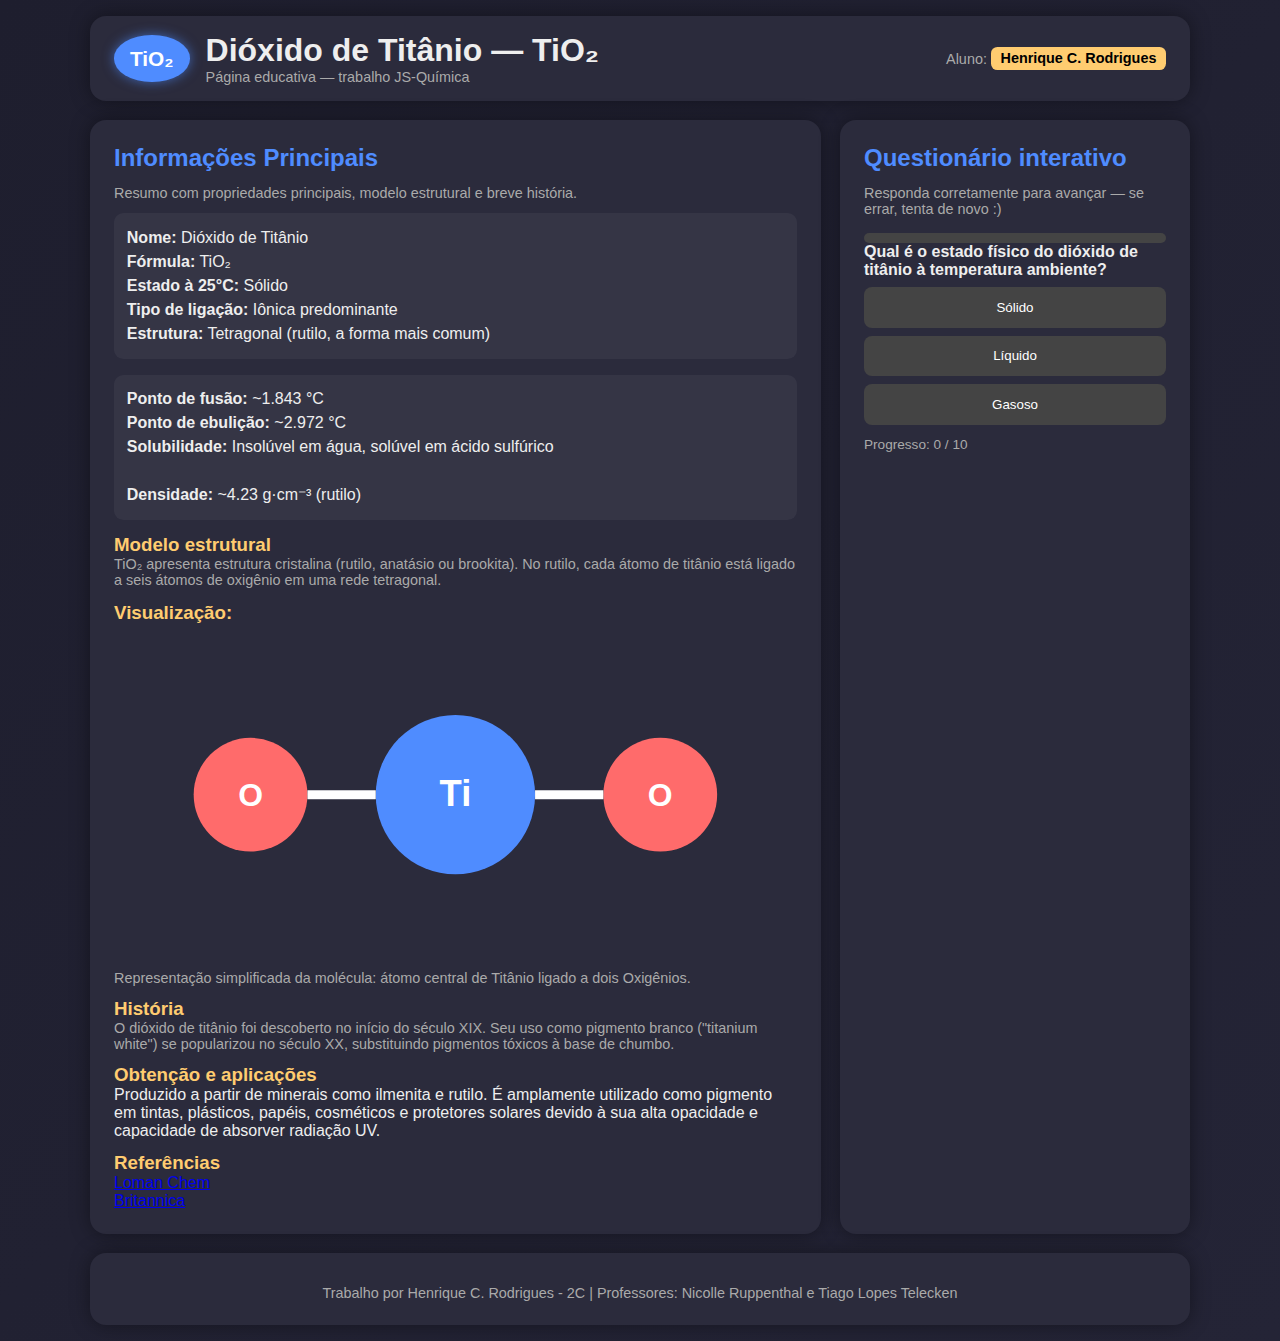
<file: dióxido_de_titânio/index.html>
<!DOCTYPE html>
<html lang="pt-BR">
<head>
  <meta charset="utf-8">
  <meta name="viewport" content="width=device-width, initial-scale=1">
  <title>Dióxido de Titânio (TiO₂)</title>
  <meta name="description" content="Trabalho JS-Química: página single sobre a substância dióxido de titânio. Contém informações fixas e questionário interativo.">
  <link rel="stylesheet" href="css/style.css">
  <link rel="icon" type="image/x-icon" href="img/favicon.ico">
</head>
<body>
  <div class="wrap">
    <header>
      <div class="brand">
        <div class="logo">TiO₂</div>                                                                                                    
        <div>
          <h1>Dióxido de Titânio — TiO₂</h1>
          <div class="subtitle">Página educativa — trabalho JS-Química</div>
        </div>
      </div>
      <div class="meta">Aluno: <span class="badge">Henrique C. Rodrigues</span></div>
    </header>

    <main>
      <section class="card info" aria-labelledby="info-title">
        <h2 id="info-title">Informações Principais</h2>
        <p class="meta">Resumo com propriedades principais, modelo estrutural e breve história.</p>

        <div style="margin-top:12px" class="gridinfo">
          <div class="prop">
            <strong>Nome:</strong> Dióxido de Titânio<br>
            <strong>Fórmula:</strong> TiO₂<br>
            <strong>Estado à 25°C:</strong> Sólido<br>
            <strong>Tipo de ligação:</strong> Iônica predominante<br>
            <strong>Estrutura:</strong> Tetragonal (rutilo, a forma mais comum)
          </div>

          <div class="prop">
            <strong>Ponto de fusão:</strong> ~1.843 °C<br>
            <strong>Ponto de ebulição:</strong> ~2.972 °C<br>
            <strong>Solubilidade:</strong> Insolúvel em água, solúvel em ácido sulfúrico<br>
            <br><strong>Densidade:</strong> ~4.23 g·cm⁻³ (rutilo)
          </div>
        </div>

        <h3 style="margin-top:14px">Modelo estrutural</h3>
        <p class="meta">TiO₂ apresenta estrutura cristalina (rutilo, anatásio ou brookita). No rutilo, cada átomo de titânio está ligado a seis átomos de oxigênio em uma rede tetragonal.</p>

        <h3 style="margin-top:14px">Visualização:</h3>
        <div class="molecule">
        <svg viewBox="0 0 300 150" xmlns="http://www.w3.org/2000/svg">
            <!-- Átomo central de Titânio -->
            <circle cx="150" cy="75" r="35" fill="#4f8cff" onclick="showInfo('Titânio\nNúmero atômico: 22\nMetal de transição leve')"/>
            <text x="150" y="80" text-anchor="middle" fill="#fff" font-size="16" font-weight="bold">Ti</text>

            <!-- Oxigênios -->
            <circle cx="60" cy="75" r="25" fill="#ff6b6b" onclick="showInfo('Oxigênio\nNúmero atômico: 8\nGás incolor, inodoro, insípido e altamente eletronegativo')"/>
            <text x="60" y="80" text-anchor="middle" fill="#fff" font-size="14" font-weight="bold">O</text>

            <circle cx="240" cy="75" r="25" fill="#ff6b6b" onclick="showInfo('Oxigênio\nNúmero atômico: 8\nGás incolor, inodoro, insípido e altamente eletronegativo')"/>
            <text x="240" y="80" text-anchor="middle" fill="#fff" font-size="14" font-weight="bold">O</text>

            <!-- Ligações -->
            <line x1="115" y1="75" x2="85" y2="75" stroke="#fff" stroke-width="4" />
            <line x1="185" y1="75" x2="215" y2="75" stroke="#fff" stroke-width="4" />
        </svg>
        <p class="meta">Representação simplificada da molécula: átomo central de Titânio ligado a dois Oxigênios.</p>
        </div>

        <h3 style="margin-top:12px">História</h3>
        <p class="meta">O dióxido de titânio foi descoberto no início do século XIX. Seu uso como pigmento branco ("titanium white") se popularizou no século XX, substituindo pigmentos tóxicos à base de chumbo.</p>

        <h3 style="margin-top:12px">Obtenção e aplicações</h3>
        <p>Produzido a partir de minerais como ilmenita e rutilo. É amplamente utilizado como pigmento em tintas, plásticos, papéis, cosméticos e protetores solares devido à sua alta opacidade e capacidade de absorver radiação UV.</p>

        <h3 style="margin-top:12px">Referências</h3>
        <a href="https://www.lomanchem.com/">Loman Chem</a><br>
        <a href="https://www.britannica.com/science/chemistry">Britannica</a>

      </section>

      <aside class="card quiz" aria-labelledby="quiz-title">
        <h2 id="quiz-title">Questionário interativo</h2>
        <p class="meta">Responda corretamente para avançar — se errar, tenta de novo :)</p>

        <div id="quiz-area"></div>
        <div style="margin-top:12px;color:var(--muted);font-size:0.85rem">Progresso: <span id="progress">0 / 3</span></div>
      </aside>

    </main>

    <footer class="card">
      <div style="margin-top:8px" class="meta">Trabalho por Henrique C. Rodrigues - 2C | Professores: Nicolle Ruppenthal e Tiago Lopes Telecken</div>
    </footer>
  </div>

  <script src="js/code.js"></script>
</body>
</html>
</file>
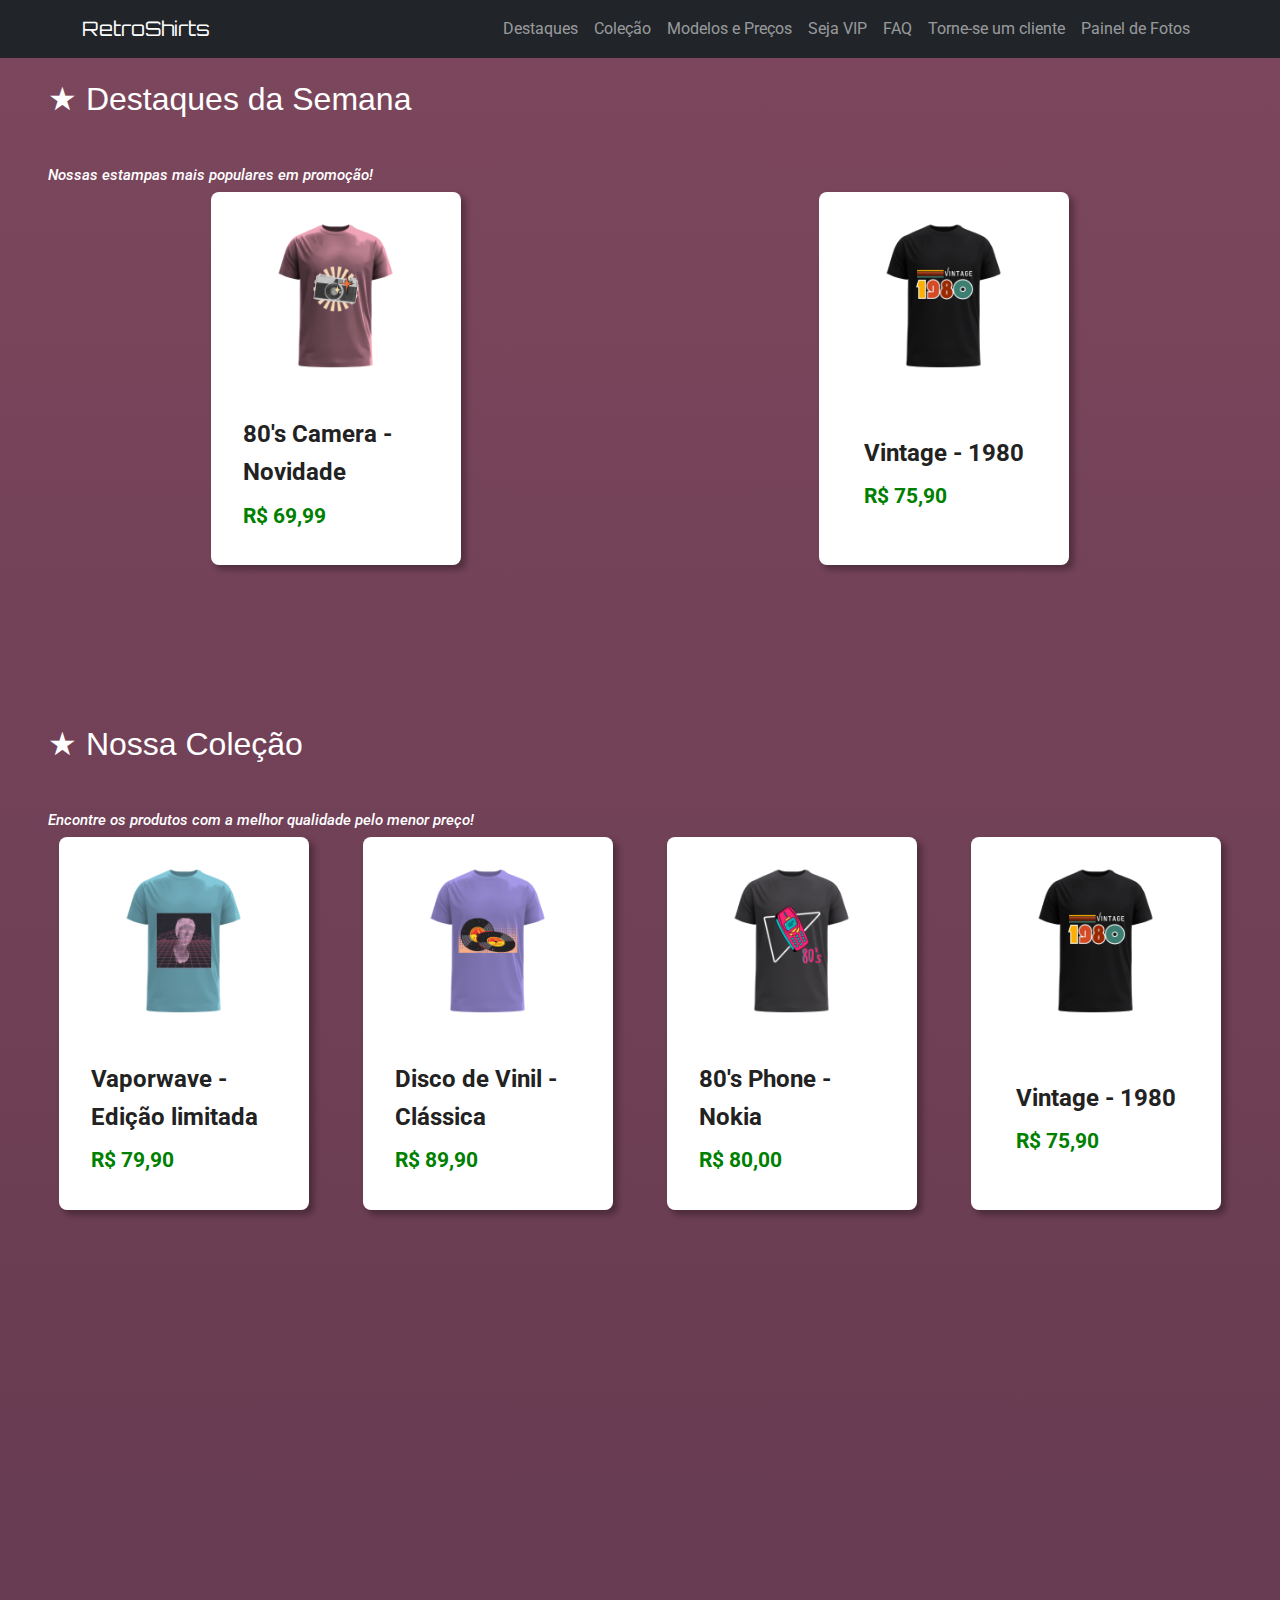
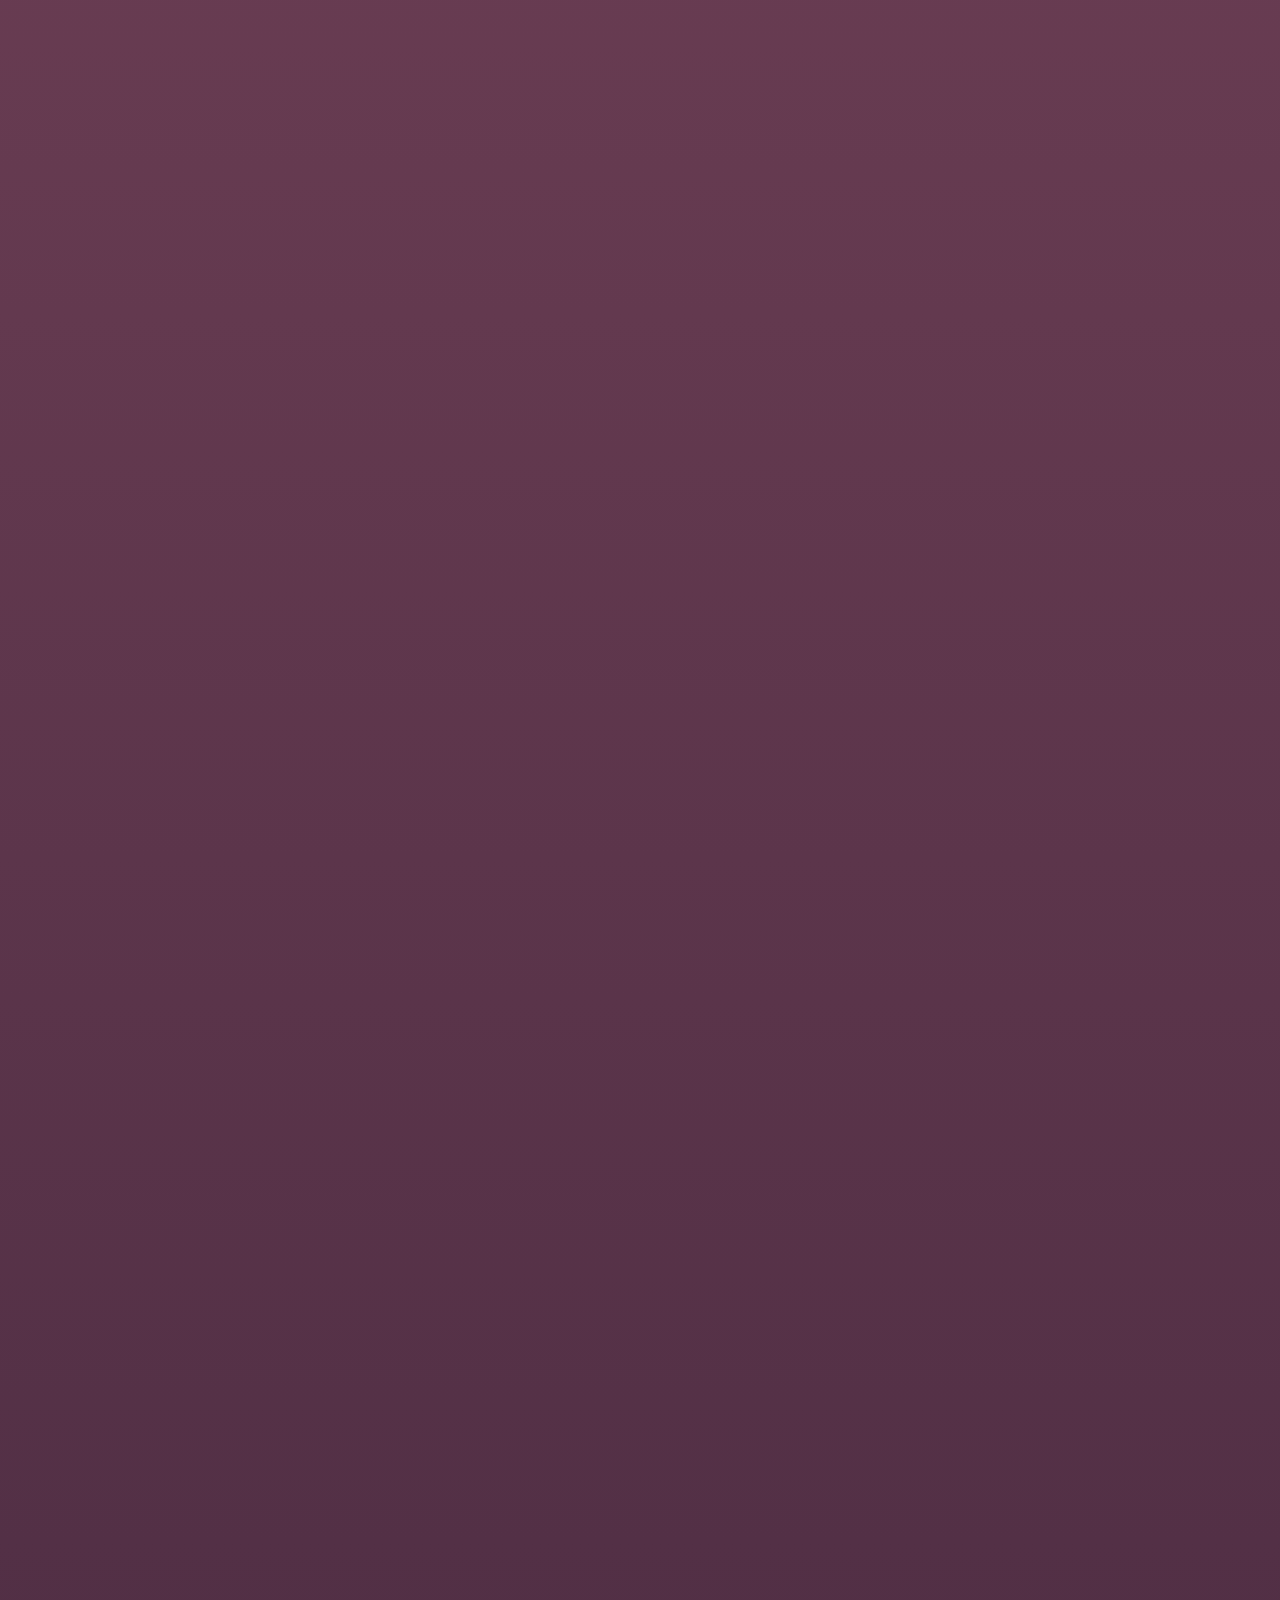
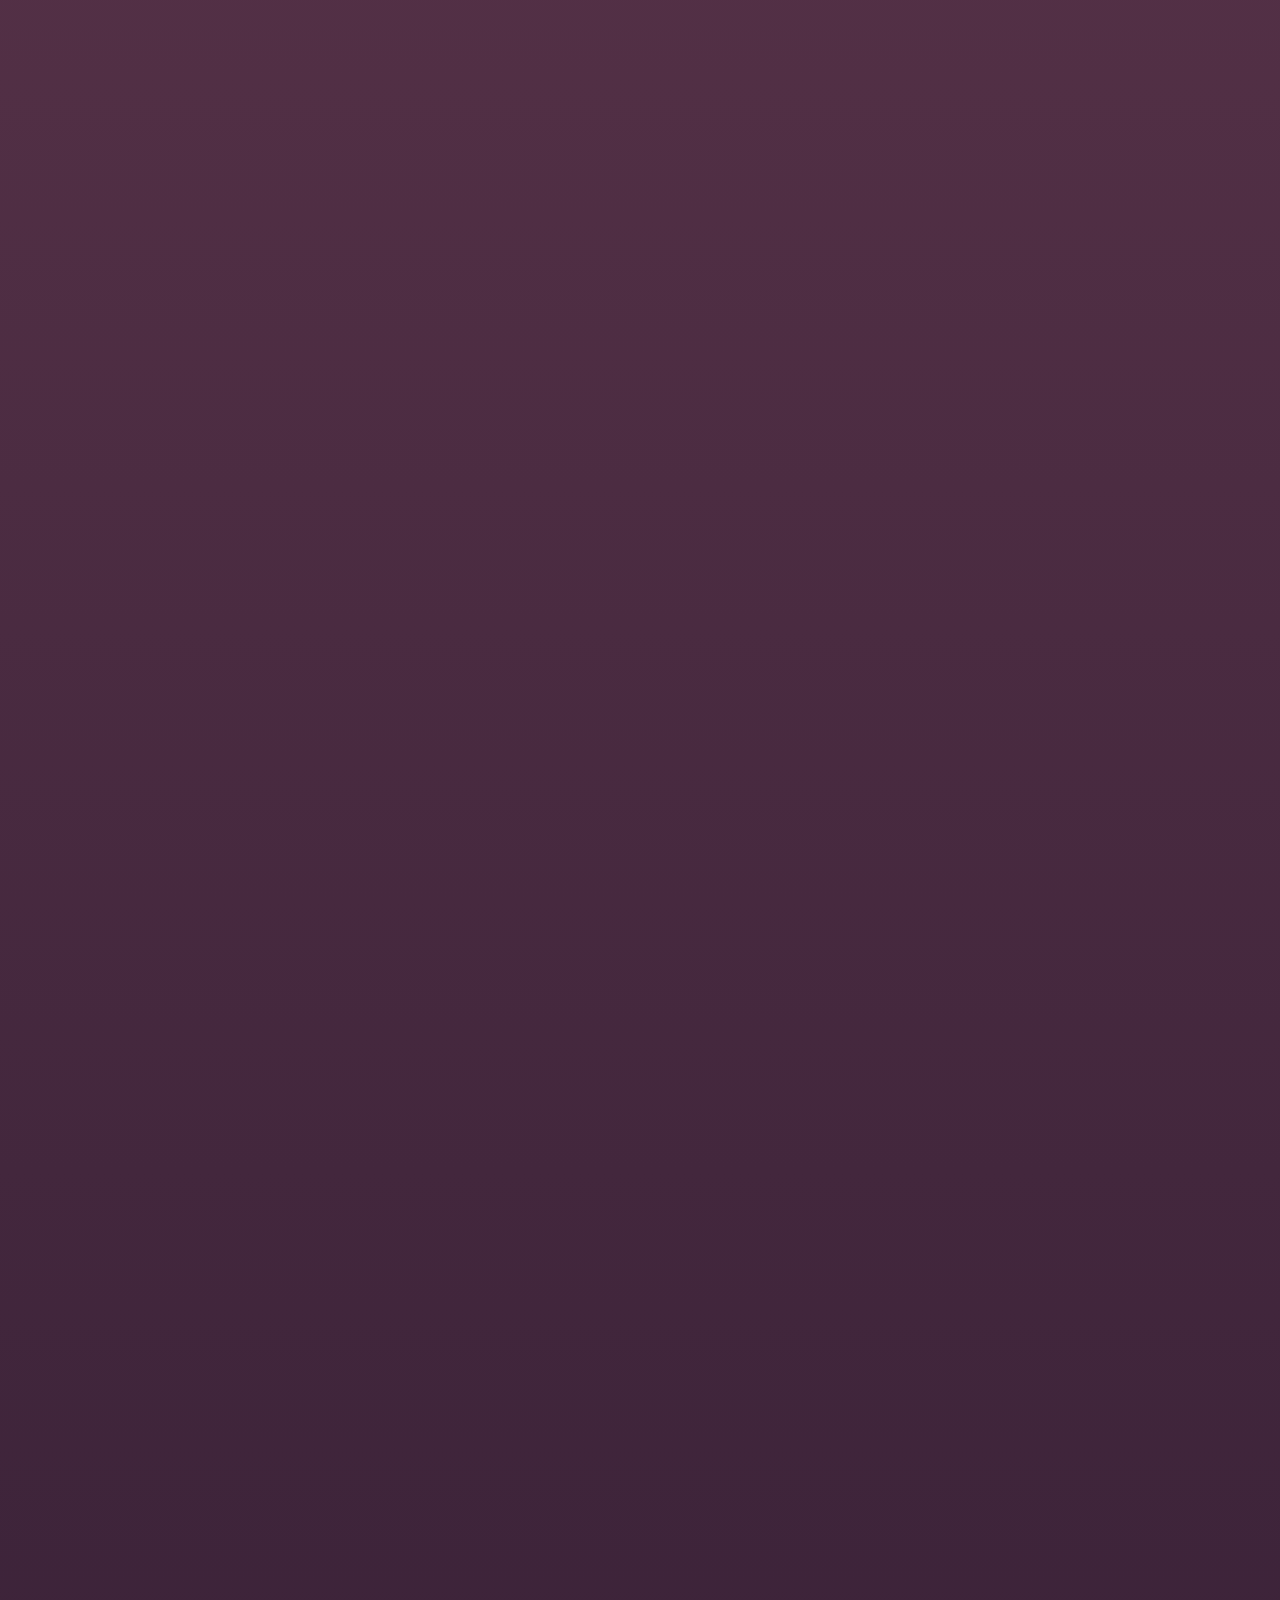
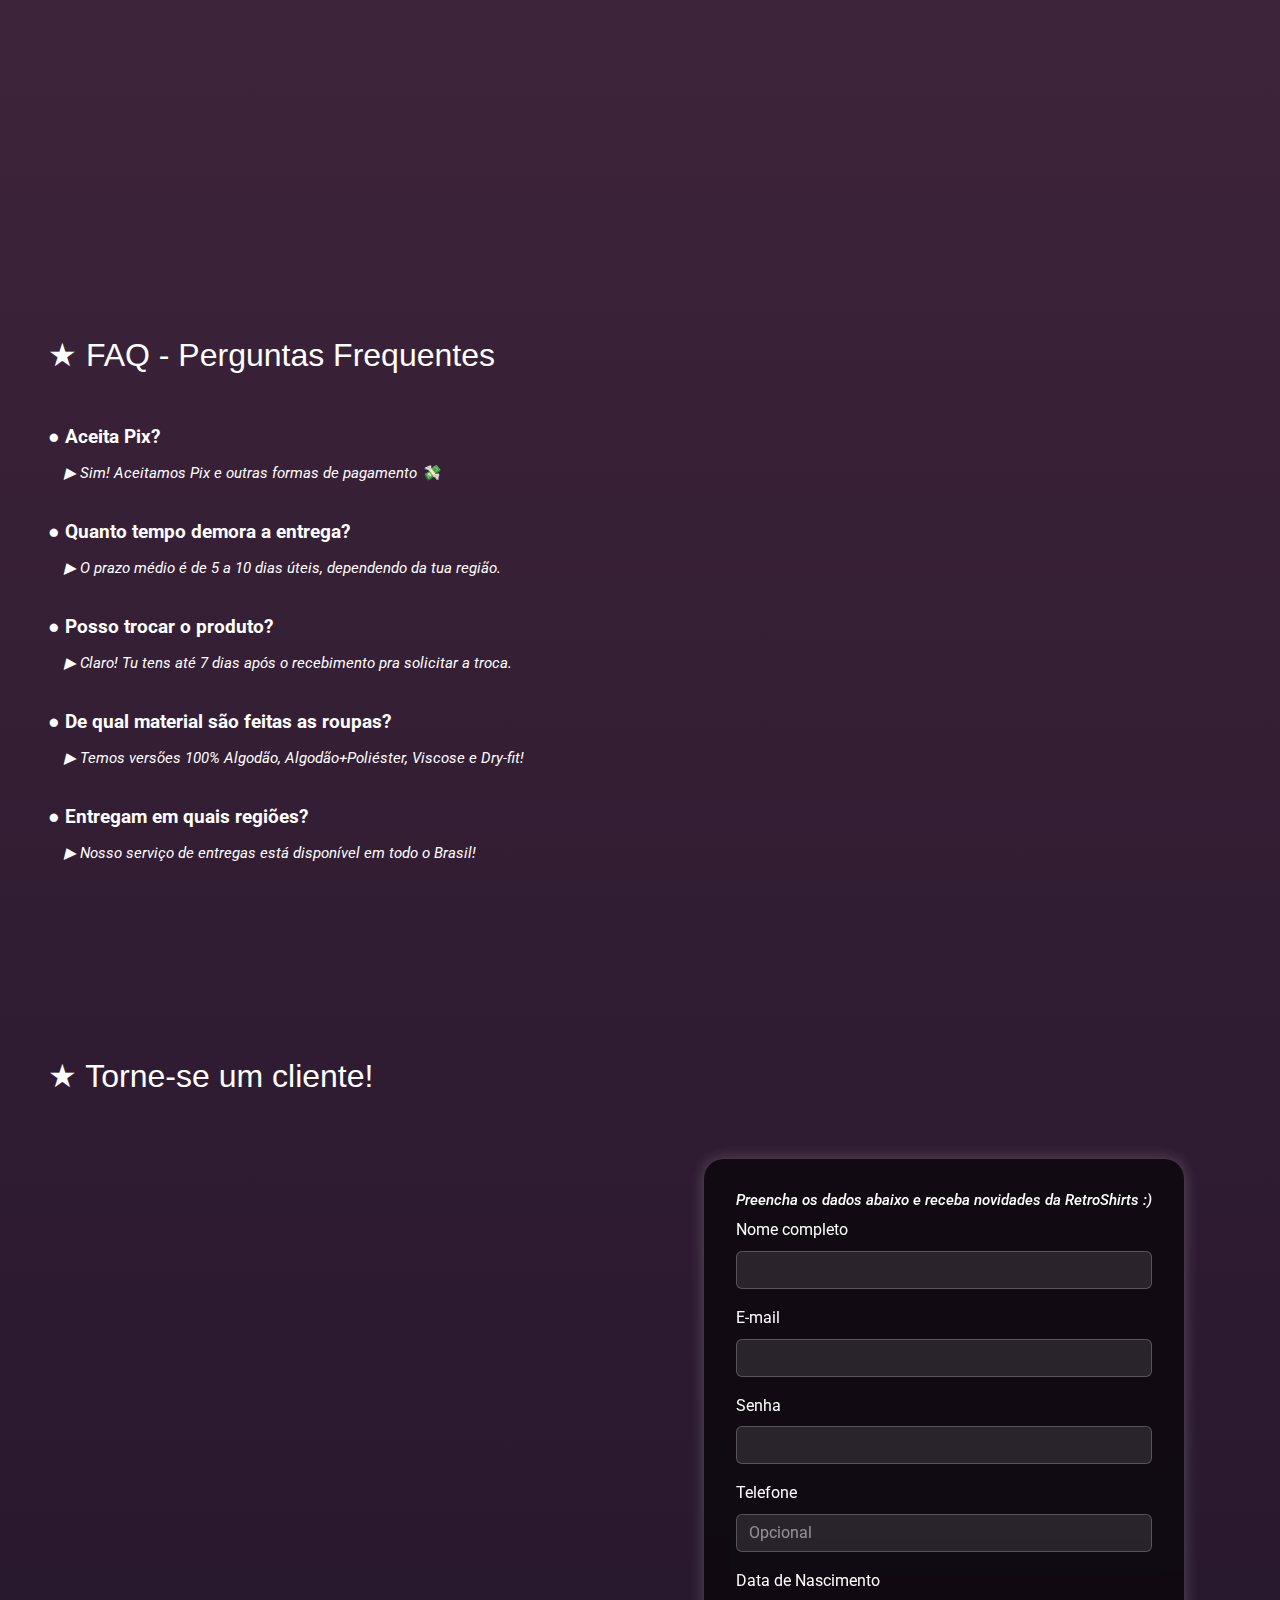
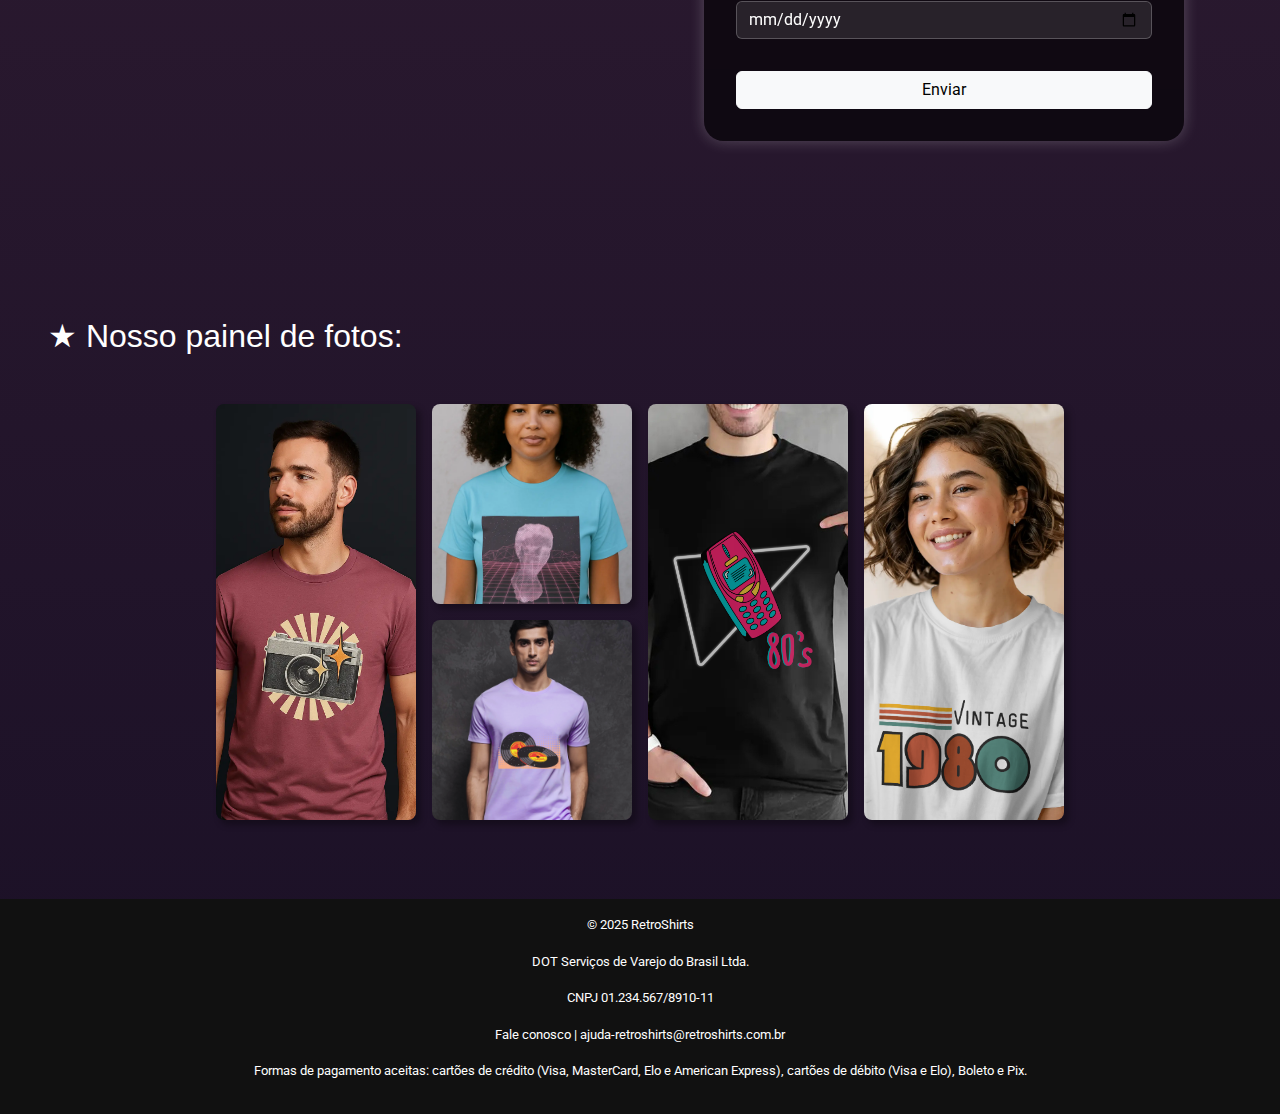
<file: RetroShirts/index.html>
<!DOCTYPE html>
<html lang="pt-br">
<head>
  <meta charset="UTF-8">
  <meta name="viewport" content="width=device-width, initial-scale=1.0">
  <link href="https://cdn.jsdelivr.net/npm/bootstrap@5.3.3/dist/css/bootstrap.min.css" rel="stylesheet">
  <link href="https://fonts.googleapis.com/css2?family=Orbitron:wght@500&family=Roboto&display=swap" rel="stylesheet">
  <link rel="stylesheet" href="css/estilo.css">
  <title>RetroShirts</title>

  <!-- metatags opengraph (fb, linkedin, etc) -->
  <meta property="og:title" content="RetroShirts - Camisetas Retrô com Estilo">
  <meta property="og:description" content="Camisetas nostálgicas, exclusivas e com envio pra todo o Brasil. Seja VIP!">
  <meta property="og:image" content="https://canoff-hub.github.io/front_end/RetroShirts/img/logoexp-small.webp">
  <meta property="og:url" content="https://canoff-hub.github.io/front_end/RetroShirts/">
  <meta property="og:type" content="website">
  <meta property="og:locale" content="pt_BR">

  <!-- metatags pra twitter -->
  <meta name="twitter:card" content="summary_large_image">
  <meta name="twitter:title" content="RetroShirts - Camisetas Retrô com Estilo">
  <meta name="twitter:description" content="Camisetas nostálgicas, exclusivas e com envio pra todo o Brasil. Seja VIP!">
  <meta name="twitter:image" content="https://canoff-hub.github.io/front_end/RetroShirts/img/logoexp-small.webp">
</head>
<body>

<nav class="navbar navbar-expand-lg navbar-dark bg-dark fixed-top">
  <div class="container">
    <a class="navbar-brand" href="#"> RetroShirts </a>
    <button class="navbar-toggler" type="button" data-bs-toggle="collapse" data-bs-target="#navbarNav"
      aria-controls="navbarNav" aria-expanded="false" aria-label="Alternar menu">
      <span class="navbar-toggler-icon"></span>
    </button>
    <div class="collapse navbar-collapse" id="navbarNav">
      <ul class="navbar-nav ms-auto">
        <li class="nav-item"><a class="nav-link" href="#sessao1">Destaques</a></li>
        <li class="nav-item"><a class="nav-link" href="#sessao2">Coleção</a></li>
        <li class="nav-item"><a class="nav-link" href="#sessao3">Modelos e Preços</a></li>
        <li class="nav-item"><a class="nav-link" href="#sessao5">Seja VIP</a></li>
        <li class="nav-item"><a class="nav-link" href="#faq">FAQ</a></li>
        <li class="nav-item"><a class="nav-link" href="#formulario">Torne-se um cliente</a></li>
        <li class="nav-item"><a class="nav-link" href="#painel-fotos">Painel de Fotos</a></li>
      </ul>
    </div>
  </div>
</nav>


  <main>
    <section id="sessao1">
      <h2>★ Destaques da Semana</h2>
      <h4>Nossas estampas mais populares em promoção!</h4>

      <div class="colecao">
        <div class="produto destaque-flex">
          <img src="img/camisa1.png" alt="Camisa Retrô 1">
          <div class="info-produto">
            <span class="nome">80's Camera - Novidade</span>
            <span class="preco">R$ 69,99</span>
          </div>
        </div>
        <div class="produto destaque-flex">
          <img src="img/camisa1.webp" alt="Camisa D">
          <div class="info-produto">
            <span class="nome">Vintage - 1980</span>
            <span class="preco">R$ 75,90</span>
          </div>
        </div>
      </div>
    </section>

    <section id="sessao2">
      <h2>★ Nossa Coleção</h2>
      <h4>Encontre os produtos com a melhor qualidade pelo menor preço!</h4>

      <div class="colecao">
        <div class="produto destaque-flex">
          <img src="img/camisa2.png" alt="Camisa A">
          <div class="info-produto">
            <span class="nome">Vaporwave - Edição limitada</span>
            <span class="preco">R$ 79,90</span>
          </div>
        </div>
        <div class="produto destaque-flex">
          <img src="img/camisa3.png" alt="Camisa B">
          <div class="info-produto">
            <span class="nome">Disco de Vinil - Clássica</span>
            <span class="preco">R$ 89,90</span>
          </div>
        </div>
        <div class="produto destaque-flex">
          <img src="img/camisa4.png" alt="Camisa C">
          <div class="info-produto">
            <span class="nome">80's Phone - Nokia</span>
            <span class="preco">R$ 80,00</span>
          </div>
        </div>
        <div class="produto destaque-flex">
          <img src="img/camisa1.webp" alt="Camisa D">
          <div class="info-produto">
            <span class="nome">Vintage - 1980</span>
            <span class="preco">R$ 75,90</span>
          </div>
        </div>
      </div>
    </section>

    <!--Section com bootstrap e carrossel (visualmente sao duas sections)-->
    <!-- 3: carrossel + tabela-->
    <section id="sessao3" class="p-4 scroll-animado">
      <h2>★ Carrossel de Modelos</h2>
      <h3>Dê uma olhada de perto em alguns dos nossos modelos antigos!</h3>
      <h4>*Todos os modelos continuam disponíveis desde suas datas de lançamento originais!</h4>
      <!--varrossel-->
      <div id="carouselExample" class="carousel slide mb-4" data-bs-ride="carousel">
        <div class="carousel-inner">
          <div class="carousel-item active">
            <img src="img/camisa1.webp" class="d-block" alt="Camisa 1" style="max-width: 70%;">
          </div>
          <div class="carousel-item">
            <img src="img/camisa2.webp" class="d-block" alt="Camisa 2" style="max-width: 70%;">
          </div>
          <div class="carousel-item">
            <img src="img/camisa3.webp" class="d-block" alt="Camisa 3" style="max-width: 70%;">
          </div>
        </div>
        <button class="carousel-control-prev" type="button" data-bs-target="#carouselExample" data-bs-slide="prev">
          <span class="carousel-control-prev-icon"></span>
          <span class="visually-hidden">Anterior</span>
        </button>
        <button class="carousel-control-next" type="button" data-bs-target="#carouselExample" data-bs-slide="next">
          <span class="carousel-control-next-icon"></span>
          <span class="visually-hidden">Próximo</span>
        </button>
      </div>

      <!-- Tabela Bootstrap -->

      <h2>★ Tabela de Preços</h2>

      <table class="table table-striped table-hover">
        <thead class="table-dark">
          <tr>
            <th>Produto</th>
            <th>Preço</th>
            <th>Estoque</th>
          </tr>
        </thead>
        <tbody>
          <tr>
            <td>Camisa Vintage</td>
            <td>R$ 79,90</td>
            <td>132</td>
          </tr>
          <tr>
            <td>Camisa Retrô</td>
            <td>R$ 69,99</td>
            <td>103</td>
          </tr>
          <tr>
            <td>Camisa Edição Limitada</td>
            <td>R$ 120,00</td>
            <td>59</td>
          </tr>
          <tr>
            <td>80's Phone - Nokia</td>
            <td>R$ 80,00</td>
            <td>55</td>
          </tr>
          <tr>
            <td>Disco de Vinil - Clássica</td>
            <td>R$ 89,90</td>
            <td>75</td>
          </tr>
          <tr>
            <td>Vaporwave - Ed. Limitada</td>
            <td>R$ 99,90</td>
            <td>93</td>
          </tr>
          <tr>
            <td>Old School - Ed. Limitada</td>
            <td>R$ 105,00</td>
            <td>49</td>
          </tr>
        </tbody>
      </table>
    </section>

    <!-- 4: Animação CSS -->
    <section id="sessao4" class="p-4 scroll-animado">
      <h2>★ RetroShirts</h2>
      <div class="sessao-animada">
        Compre nossas camisetas de <b>qualquer parte</b> do país!<br>
        <img src="img/logoexp-small.webp" alt="Logo" style="max-width: 90%;">
      </div>
    </section>
    <!-- 5: Animação com transition -->
    <section id="sessao5" class="p-4 scroll-animado centralizado-coluna">
      <h2>Torne-se um cliente VIP com benefícios!</h2>
      <img src="img/VIP.webp" alt="VIP" style="width: 80%; margin-bottom: 20px; border-radius: 2%;">
      <button class="btn btn-primary btn-transition">Inscrever-se no VIP</button>
    </section>


    <section id="faq">
      <h2>★ FAQ - Perguntas Frequentes</h2>
      <div class="faq">
        <div class="pergunta">● Aceita Pix?</div>
        <div class="resposta">▶ Sim! Aceitamos Pix e outras formas de pagamento 💸</div>
      </div>
      <div class="faq">
        <div class="pergunta">● Quanto tempo demora a entrega?</div>
        <div class="resposta">▶ O prazo médio é de 5 a 10 dias úteis, dependendo da tua região.</div>
      </div>
      <div class="faq">
        <div class="pergunta">● Posso trocar o produto?</div>
        <div class="resposta">▶ Claro! Tu tens até 7 dias após o recebimento pra solicitar a troca.</div>
      </div>
      <div class="faq">
        <div class="pergunta">● De qual material são feitas as roupas?</div>
        <div class="resposta">▶ Temos versões 100% Algodão, Algodão+Poliéster, Viscose e Dry-fit!</div>
      </div>
      <div class="faq">
        <div class="pergunta">● Entregam em quais regiões?</div>
        <div class="resposta">▶ Nosso serviço de entregas está disponível em todo o Brasil!</div>
      </div>
    </section>

    <section id="formulario">
      <h2>★ Torne-se um cliente!</h2>
      <div class="formulario-container">
        <picture>
          <source srcset="img/logoexp-large.webp" media="(min-width: 992px)" type="image/webp">
          <source srcset="img/logoexp-medium.webp" media="(min-width: 576px)" type="image/webp">
          <img src="img/logoexp-small.webp" alt="Logo da RetroShirts" style="width: 100%;" loading="lazy">
        </picture>
        <div class="form-box">
          <h4>Preencha os dados abaixo e receba novidades da RetroShirts :)</h4>
          <form class="formulario-retro" action="#" method="post">
            <fieldset>
              <div class="mb-3">
                <label for="nome" class="form-label">Nome completo</label>
                <input type="text" class="form-control" id="nome" name="nome" required>
              </div>
              <div class="mb-3">
                <label for="email" class="form-label">E-mail</label>
                <input type="email" class="form-control" id="email" name="email" required>
              </div>
              <div class="mb-3">
                <label for="senha" class="form-label">Senha</label>
                <input type="password" class="form-control" id="senha" name="senha" required>
              </div>
              <div class="mb-3">
                <label for="telefone" class="form-label">Telefone</label>
                <input type="tel" class="form-control" id="telefone" name="telefone" placeholder="Opcional">
              </div>
              <div class="mb-3">
                <label for="nascimento" class="form-label">Data de Nascimento</label>
                <input type="date" class="form-control" id="nascimento" name="nascimento" required>
              </div>
              <button type="submit" class="btn btn-light">Enviar</button>
            </fieldset>
          </form>
        </div>
      </div>
    </section>

    <section id="painel-fotos">
  <h2>★ Nosso painel de fotos:</h2>
  <div class="painel-fotos">
    <a href="#" class="span-2" onclick="openImage('img/foto1.webp'); return false;">
      <div style="background-image: url('img/foto1.webp');"></div>
    </a>
    <a href="#" onclick="openImage('img/foto2.webp'); return false;">
      <div style="background-image: url('img/foto2.webp');"></div>
    </a>
    <a href="#" class="span-2" onclick="openImage('img/foto3.webp'); return false;">
      <div style="background-image: url('img/foto3.webp');"></div>
    </a>
    <a href="#" class="span-2" onclick="openImage('img/foto4.webp'); return false;">
      <div style="background-image: url('img/foto4.webp');"></div>
    </a>
    <a href="#" onclick="openImage('img/foto5.webp'); return false;">
      <div style="background-image: url('img/foto5.webp');"></div>
    </a>
  </div>
</section>

    
  </main>

  <footer id="footer">
    <p>&copy; 2025 RetroShirts </p>
    <p>DOT Serviços de Varejo do Brasil Ltda.</p>
    <p>CNPJ 01.234.567/8910-11</p>
    <p>Fale conosco | ajuda-retroshirts@retroshirts.com.br</p>
    <p>Formas de pagamento aceitas: cartões de crédito (Visa, MasterCard, Elo e American Express), cartões de débito (Visa e Elo), Boleto e Pix.</p>
  </footer>

  <script src="https://cdn.jsdelivr.net/npm/bootstrap@5.3.3/dist/js/bootstrap.bundle.min.js"></script>

  
  <!-- Script do Modal -->
  <script>
    function openImage(src) {
      const modal = document.getElementById('modal-imagem');
      const img = document.getElementById('imagem-modal');
      img.src = src;
      modal.style.display = 'flex';
    }

    function closeImage() {
      const modal = document.getElementById('modal-imagem');
      modal.style.display = 'none';
    }
  </script>
  <!-- Modal de imagem -->
  <div id="modal-imagem" class="modal" onclick="closeImage()">
    <div class="modal-conteudo" onclick="event.stopPropagation()">
      <img id="imagem-modal" src="[data-uri]" alt="Imagem ampliada">
    </div>
  </div>


</body>
</html>
</file>
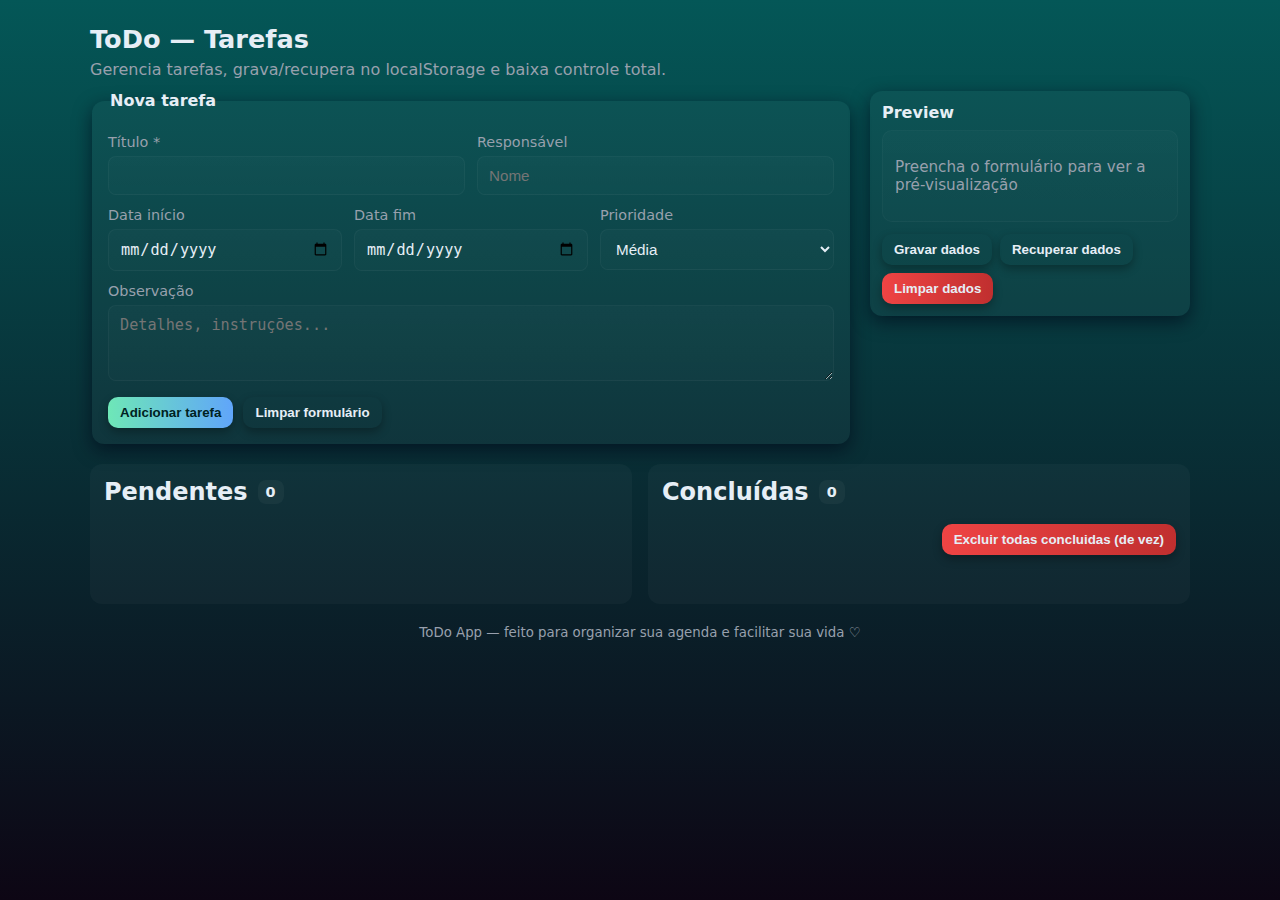
<file: To_Do_List/index.html>
<!doctype html>
<html lang="pt-BR">
<head>
  <meta charset="utf-8" />
  <meta name="viewport" content="width=device-width,initial-scale=1" />
  <title>ToDo App — Tarefas</title>
  <link rel="stylesheet" href="style.css">
</head>
<body>
  <main class="container">
    <header class="header">
      <h1>ToDo — Tarefas</h1>
      <p class="lead">Gerencia tarefas, grava/recupera no localStorage e baixa controle total.</p>
    </header>

    <section class="editor">
      <form id="taskForm" novalidate>
        <fieldset>
          <legend>Nova tarefa</legend>

          <div class="row">
            <div class="col">
              <label for="title">Título <span aria-hidden="true">*</span></label>
              <input id="title" name="title" type="text" maxlength="80" required>
            </div>

            <div class="col">
              <label for="responsible">Responsável</label>
              <input id="responsible" name="responsible" type="text" maxlength="40" placeholder="Nome">
            </div>
          </div>

          <div class="row">
            <div class="col">
              <label for="start">Data início</label>
              <input id="start" name="start" type="date">
            </div>

            <div class="col">
              <label for="end">Data fim</label>
              <input id="end" name="end" type="date">
            </div>

            <div class="col">
              <label for="priority">Prioridade</label>
              <select id="priority" name="priority">
                <option value="baixa">Baixa</option>
                <option value="media" selected>Média</option>
                <option value="alta">Alta</option>
              </select>
            </div>
          </div>

          <div class="row">
            <div class="col-full">
              <label for="notes">Observação</label>
              <textarea id="notes" name="notes" rows="3" maxlength="400" placeholder="Detalhes, instruções..."></textarea>
            </div>
          </div>

          <div class="actions">
            <button id="addBtn" class="btn primary" type="submit">Adicionar tarefa</button>
            <button id="resetForm" class="btn" type="button">Limpar formulário</button>
          </div>
        </fieldset>
      </form>

      <aside class="preview" aria-live="polite">
        <h2>Preview</h2>
        <div id="livePreview" class="card empty">
          <p class="muted">Preencha o formulário para ver a pré-visualização</p>
        </div>

        <div class="storage-controls">
          <button id="saveAll" class="btn">Gravar dados</button>
          <button id="loadAll" class="btn">Recuperar dados</button>
          <button id="clearAll" class="btn danger">Limpar dados</button>
        </div>
      </aside>
    </section>

    <section class="lists">
      <div class="panel">
        <h2>Pendentes <span id="pendingCount" class="count">0</span></h2>
        <ul id="pendingList" class="tasklist" aria-live="polite"></ul>
      </div>

      <div class="panel">
        <h2>Concluídas <span id="doneCount" class="count">0</span></h2>
        <ul id="doneList" class="tasklist" aria-live="polite"></ul>
        <div class="done-controls">
          <button id="clearDoneView" class="btn danger">Excluir todas concluidas (de vez)</button>
        </div>
      </div>
    </section>

    <footer class="footer">
      <small>ToDo App — feito para organizar sua agenda e facilitar sua vida ♡</small>
    </footer>
  </main>

  <script src="code.js" defer></script>
</body>
</html>
</file>
<file: RetroShirts/css/estilo.css>
:root {
    --cor-fundo: #7c475d;
    --cor-texto: #fff;
    --cor-header: #111;
    --cor-nav: #333;
    --cor-link: #fff;
    --cor-footer: #111;
    --cor-produto-bg: #fff;
  
    --espacamento: 3rem;
    --borda-radius: 8px;
    --sombra: 0.3rem 0.3rem 6px rgba(0,0,0,0.3);
  
    --fonte-principal: 'Roboto', sans-serif;
    --fonte-destaque: 'Orbitron', sans-serif;
  }
  
  .navbar-brand {
    font-family: var(--fonte-destaque);
  }

  * {
    box-sizing: border-box;
    margin: 0;
    padding: 0;
  }

  .section button {
    margin: auto;
  }

  html {
    scroll-behavior: smooth;
    scroll-padding-top: 45px;
  }
  
  
  body {
    font-family: var(--fonte-principal);
    line-height: 1.6;
    background: linear-gradient(180deg, var(--cor-fundo) 0%, #1a1026 100%);
    color: var(--cor-texto);
    min-height: 100vh;
    display: flex;
    flex-direction: column;
  }
  
  nav a:hover {
    text-decoration: underline;
  }
  
  main {
    padding-top: 0px; /* ajusta conforme altura do header/nav */
    display: flex;
    flex-direction: column;
    gap: 4rem;
    flex: 1; /* ← essa linha faz o main crescer e empurrar o footer pra baixo */
    margin-top: 2rem;
  }
  
  section {
    min-height: 40vh;
    scroll-margin-top: 40px;
    padding: var(--espacamento);
  }
  
  section h2 {
    margin-bottom: var(--espacamento);
    font-size: 2rem;
    font-family: 'Lucida Sans', 'Lucida Sans Regular', 'Lucida Grande', 'Lucida Sans Unicode', Verdana, sans-serif;
    color:rgb(255, 255, 255)
  }

  .destaques {
    display: flex;
    flex-wrap: wrap;
    justify-content: center;
    gap: 30px;
  }
  
  
  .destaque-flex {
    padding: 1rem;
    flex-direction: column;
    max-width: 60vw;
    display: flex;
    gap: 1rem;
    align-items: center;
    background: var(--cor-produto-bg);
    border-radius: var(--borda-radius);
    box-shadow: var(--sombra);
    padding: 1rem;
    margin: 0 auto;
    min-width: 250px;
    max-width: 200px;
    width: 100%;
    flex-wrap: wrap; /* opcional p/ responsividade */
  }
  
  .destaque-flex img {
    max-width: 300px;
    margin: 0 auto;
    width: 100%;
    border-radius: var(--borda-radius);
  }

  .destaque-flex .info-produto {
    display: flex;
    flex-direction: column;
    justify-content: center;
    flex: 1;
    padding: 1rem;
    background: none; /* tira o fundo branco duplicado */
    box-shadow: none; /* remove sombra duplicada */
  }  
  
  .nome {
    color: #222;
    font-size: clamp(1rem, 2vw, 1.5rem); /* responsivo */
    font-weight: bold;
  }

  .preco {
    color: #008000;
    font-size: clamp(1.2rem, 2vw, 1.3rem); /* responsivo também */
    font-weight: bold;
    margin-top: 0.5rem;
  }

  #carouselExample {
    margin-top: 20px;
  }
  
  .carousel img {
    margin: auto;
  }

  section h4 {
    font-size: 15px;
    font-style: italic;
  }
  
  .produto img {
    max-width: 80%;
    border-radius: var(--borda-radius);
  }

  .formulario-container {
    display: grid;
    grid-template-columns: 1fr;
    gap: 2rem;
    align-items: center;
    margin-top: 2rem;
  }

  .form-box {
    background: rgba(0, 0, 0, 0.6); /* fundo preto com transparência */
    border-radius: 20px;
    padding: 2rem;
    backdrop-filter: blur(10px); /* vidro congelado */
    -webkit-backdrop-filter: blur(10px);
    box-shadow: 0 0 15px rgba(255, 255, 255, 0.233);
    color: white;
    max-width: 800px;
    margin: 1rem auto;
  }
  
  .form-box .form-label {
    color: #fff;
  }
  
  .form-box input {
    background-color: rgba(255, 255, 255, 0.1);
    color: white;
    border: 1px solid rgba(255, 255, 255, 0.3);
  }
  
  .form-box input::placeholder {
    color: rgba(255, 255, 255, 0.5);
  }
  
  .form-box fieldset {
    border: none;
    padding: 0;
  }
  
  .form-box legend {
    font-size: 1.5rem;
    margin-bottom: 1rem;
    color: #fff;
  }
  
  .form-box .btn {
    margin-top: 1rem;
    width: 100%;
  }
  
  
  @media (min-width: 768px) {
    .formulario-container {
      grid-template-columns: 1fr 1fr; /* imagem | formulário */
    }
  }
  
  
  
  footer {
    background-color: var(--cor-footer);
    color: white;
    font-size: 80%;
    text-align: center;
    padding: 1rem;
  }

  .colecao {
    display: flex;
    gap: 2rem;
    justify-content: center;
    flex-wrap: wrap;
  }

  .produto {
    transition: transform 0.3s ease, box-shadow 0.3s ease;
  }
  
  .produto:hover {
    transform: scale(1.05);
    box-shadow: 0.5rem 0.5rem 12px rgba(0, 0, 0, 0.4);
    z-index: 5;
  }

  .faq {
    margin-bottom: 2rem;
  }
  
  .faq .pergunta {
    font-weight: bold;
    font-size: 1.2rem;
  }
  
  .faq .resposta {
    font-style: italic;
    font-size: 0.95rem;
    margin-top: 0.5rem;
    margin-left: 1rem;
  }  
  
  @media (max-width: 768px) {
    nav ul {
      flex-direction: row;
      align-items: center;
      padding: 0.5rem;
      gap: 2rem;
    }
  
    .destaques {
      flex-direction: column;
      align-items: center;
    }
  
    .destaque-flex {
      max-width: 90vw;
      padding: 0.5rem;
      scale: 0.9; /* reduz levemente o tamanho visual */
    }
  
    .destaque-flex img {
      max-width: 150px; /* ou até menor, tipo 150px */
    }
  
    .info-produto .nome {
      font-size: 1.2rem;
    }
  
    .info-produto .preco {
      font-size: 1.2rem;
    }
    /*
    .painel-fotos {
    grid-template-columns: repeat(2, 1fr);
    grid-auto-rows: 150px;
  }*/
}

#painel-fotos {
  min-height: 70vh;
  padding: var(--espacamento);
}

.painel-fotos {
  display: grid;
  grid-template-columns: repeat(auto-fit, minmax(200px, 1fr));
  max-width: calc(200px * 4 + 3rem); /* 4 colunas + gaps */
  margin: 0 auto; /* Centraliza */

  grid-auto-rows: 200px;
  grid-auto-flow: dense;
  gap: 1rem;

}

.painel-fotos a {
  display: block;
  width: 100%;
  height: 100%;
}

.painel-fotos a div {
  background-size: cover;
  background-position: center;
  background-repeat: no-repeat;
  width: 100%;
  height: 100%;
  border-radius: var(--borda-radius);
  box-shadow: var(--sombra);
  transition: transform 0.3s ease;
}

.painel-fotos a div:hover {
  transform: scale(1.05);
}

.painel-fotos a.span-2 {
  grid-row: span 2;
}

.modal {
  position: fixed;
  top: 0;
  left: 0;
  width: 100%;
  height: 100%;
  background: rgba(10, 10, 10, 0.7);
  backdrop-filter: blur(10px);
  display: none;
  align-items: center;
  justify-content: center;
  z-index: 9999;
}

.modal-conteudo {
  max-width: 90%;
  max-height: 90%;
  overflow: auto;
  border-radius: var(--borda-radius);
  box-shadow: var(--sombra);
  animation: fadeIn 0.3s ease;
}

.modal-conteudo img {
  width: 100%;
  height: auto;
  border-radius: var(--borda-radius);
  display: block;
}

@keyframes fadeIn {
  from { opacity: 0; transform: scale(0.95); }
  to { opacity: 1; transform: scale(1); }
}

html {
  scroll-behavior: smooth;
}

/* Animação keyframes para sessão animada */
@keyframes pulse {
  0%, 100% { transform: scale(1); background-color: #7c475d; }
  50% { transform: scale(1.1); background-color: #a85c7d; }
}

/* Aplicando animação com animation */
.sessao-animada {
  animation: pulse 3s ease-in-out infinite;
  padding: 2rem;
  color: white;
  text-align: center;
  border-radius: 12px;
  max-width: 600px;
  margin: 0 auto;
}

/* Responsividade */
@media (max-width: 768px) {
  .sessao-animada {
    font-size: 1rem;
    padding: 1rem;
  }
}

/* Transition para botão */
.btn-transition {
  transition: background-color 0.3s ease, transform 0.3s ease;
}
.btn-transition:hover {
  background-color: #a85c7d;
  transform: scale(1.05);
}

.scroll-animado {
  animation-name: fade-in;
  animation-timeline: scroll-anim;
  animation-duration: 1s;
  animation-fill-mode: forwards;
  opacity: 0;
}

@keyframes fade-in {
  from { opacity: 0; }
  to { opacity: 1; }
}
</file>
<file: To_Do_List/style.css>
:root{
  --bg:#0f1723;
  --card:#0b1622;
  --muted:#98a0ad;
  --accent:#6EE7B7;
  --accent-2:#60a5fa;
  --danger:#ef4444;
  --surface:#071127;
  --text:#e6eef6;
  --glass: rgba(255,255,255,0.03);
  --radius:12px;
  --maxw:1100px;
}

*{box-sizing:border-box}
html,body{height:100%}
body{
  margin:0;
  font-family:Inter, system-ui, -apple-system, "Segoe UI", Roboto, "Helvetica Neue", Arial;
  background: linear-gradient(180deg,#045757 0%, #0d0614 100%);
  /*sem os 3 itens abaixo o gradiente chega ao fim e se repete verticalmente*/
  background-repeat: no-repeat;
  background-attachment: fixed;
  background-size: cover;

  color:var(--text);
  -webkit-font-smoothing:antialiased;
  -moz-osx-font-smoothing:grayscale;
  padding:24px;
  display:flex;
  justify-content:center;
  align-items:flex-start;
  gap:16px;
}

.container{
  width:100%;
  max-width:var(--maxw);
}

.header{
  margin-bottom:12px;
  text-align:left;
}
.header h1{margin:0;font-size:1.6rem}
.header .lead{margin:6px 0 0;color:var(--muted)}

.editor{
  display:grid;
  grid-template-columns:1fr 320px;
  gap:18px;
  align-items:start;
  margin-bottom:20px;
}

form fieldset{
  border:0;
  background:var(--glass);
  padding:16px;
  border-radius:var(--radius);
  box-shadow: 0 6px 18px rgba(2,6,23,0.6);
}

legend{font-weight:600;margin-bottom:8px}

.row{display:flex;gap:12px;margin-bottom:12px;flex-wrap:wrap}
.col{flex:1 1 160px;min-width:140px}
.col-full{flex:1 1 100%}

label{display:block;font-size:0.9rem;margin-bottom:6px;color:var(--muted)}
input[type="text"], input[type="date"], select, textarea{
  width:100%;
  padding:10px 11px;
  border-radius:8px;
  border:1px solid rgba(255,255,255,0.04);
  background:linear-gradient(180deg, rgba(255,255,255,0.02), rgba(255,255,255,0.01));
  color:var(--text);
  font-size:0.95rem;
  outline-color:var(--accent-2);
}

textarea{resize:vertical;min-height:62px;max-height:180px}

.actions{display:flex;gap:10px;align-items:center;margin-top:8px}
.btn{
  padding:8px 12px;border-radius:10px;border:0;background:transparent;color:var(--text);
  cursor:pointer;font-weight:600;box-shadow:0 4px 10px rgba(0,0,0,0.3)
}
.btn.primary{background:linear-gradient(90deg,var(--accent) 0%, var(--accent-2) 100%);color:#022;}
.btn.danger{background:linear-gradient(90deg,var(--danger), #c02f2f);}

.preview{
  background:var(--glass);
  padding:12px;border-radius:var(--radius);
  box-shadow: 0 6px 18px rgba(2,6,23,0.6);
}
.preview h2{margin:0 0 8px 0;font-size:1rem}
.card{
  padding:12px;border-radius:10px;background:linear-gradient(180deg, rgba(255,255,255,0.02), rgba(255,255,255,0.01));
  border:1px solid rgba(255,255,255,0.03);min-height:80px;display:flex;flex-direction:column;gap:6px;
}
.card.empty{min-height:80px;align-items:center;justify-content:center;color:var(--muted)}
.card .meta{display:flex;gap:8px;flex-wrap:wrap}
.muted{color:var(--muted);font-size:0.95rem}

.storage-controls{display:flex;gap:8px;margin-top:12px;flex-wrap:wrap}

.lists{display:grid;grid-template-columns:1fr 1fr;gap:16px}
.panel{background:var(--glass);padding:14px;border-radius:12px;min-height:140px}
.panel h2{margin:0 0 8px 0;display:flex;align-items:center;gap:10px}
.count{background:rgba(255,255,255,0.04);padding:4px 8px;border-radius:8px;font-weight:700;font-size:0.9rem}

.tasklist{list-style:none;padding:0;margin:0;display:flex;flex-direction:column;gap:10px}
.task{
  display:flex;align-items:flex-start;gap:10px;padding:10px;border-radius:10px;border:1px solid rgba(255,255,255,0.03);
  background:linear-gradient(180deg, rgba(255,255,255,0.01), rgba(255,255,255,0.005));
  overflow:hidden;
}
.task .left{flex:1;min-width:0}
.task h3{margin:0;font-size:1rem;word-break:break-word}
.task .small{font-size:0.85rem;color:var(--muted)}
.task .tags{display:flex;gap:6px;margin-top:8px;flex-wrap:wrap}
.tag{padding:4px 8px;border-radius:999px;background:rgba(255,255,255,0.03);font-size:0.8rem}

.task .controls{display:flex;flex-direction:column;gap:6px}
.icon-btn{
  padding:6px 8px;border-radius:8px;border:0;background:transparent;color:var(--text);cursor:pointer;font-weight:700
}
.icon-btn.mark{background:rgba(255,255,255,0.02)}
.icon-btn.delete{background:rgba(255,0,0,0.06);color:var(--danger)}

.done .small{text-decoration:line-through;opacity:0.8}
.done{opacity:0.86;background:linear-gradient(180deg, rgba(6,12,6,0.08), rgba(6,12,6,0.02));border:1px solid rgba(0,0,0,0.2)}

.done-controls{margin-top:10px;display:flex;justify-content:flex-end}

.footer{margin-top:18px;text-align:center;color:var(--muted)}
@media (max-width:920px){
  .editor{grid-template-columns:1fr; }
  .preview{order:2}
  .editor form{order:1}
  .lists{grid-template-columns:1fr;}
}
</file>
<file: dióxido_de_titânio/css/style.css>
/* =========================
   Reset + variáveis globais
   ========================= */
   * {
    margin: 0;
    padding: 0;
    box-sizing: border-box;
    font-family: "Segoe UI", sans-serif;
  }
  
  :root {
    --bg: #1e1e2e;
    --card: #2b2b3c;
    --primary: #4f8cff;
    --accent: #ffcc70;
    --text: #eee;
    --muted: #aaa;
    --radius: 1rem;
    --shadow: 0 0 20px rgba(0, 0, 0, 0.4);
  }
  
  /* =========================
     Body / Wrapper
     ========================= */
  body {
    background: linear-gradient(135deg, #1e1e2e, #242436);
    color: var(--text);
    display: flex;
    justify-content: center;
    align-items: center;
    min-height: 100vh;
    padding: 1rem;
  }
  
  .wrap {
    max-width: 1100px;
    width: 100%;
    display: flex;
    flex-direction: column;
    gap: 1.2rem;
  }
  
  /* =========================
     Header
     ========================= */
  header {
    background: var(--card);
    padding: 1rem 1.5rem;
    border-radius: var(--radius);
    box-shadow: var(--shadow);
    display: flex;
    justify-content: space-between;
    align-items: center;
    animation: fadeIn 0.8s ease-out;
  }
  
  .brand {
    display: flex;
    align-items: center;
    gap: 1rem;
  }
  
  .logo {
    background: var(--primary);
    color: #fff;
    font-weight: bold;
    font-size: 1.3rem;
    padding: 0.7rem 1rem;
    border-radius: 50%;
    box-shadow: 0 0 12px rgba(79, 140, 255, 0.6);
  }
  
  .subtitle {
    font-size: 0.9rem;
    color: var(--muted);
  }
  
  .badge {
    background: var(--accent);
    padding: 0.2rem 0.6rem;
    border-radius: 0.4rem;
    color: #000;
    font-weight: bold;
  }
  
  /* =========================
     Main Layout
     ========================= */
  main {
    display: grid;
    grid-template-columns: 1fr 350px;
    gap: 1.2rem;
  }
  
  .card {
    background: var(--card);
    border-radius: var(--radius);
    padding: 1.5rem;
    box-shadow: var(--shadow);
    animation: fadeInUp 0.8s ease;
  }
  
  h2 {
    color: var(--primary);
    margin-bottom: 0.8rem;
  }
  
  h3 {
    margin-top: 1rem;
    color: var(--accent);
  }
  
  .meta {
    color: var(--muted);
    font-size: 0.9rem;
  }
  
  /* Info grid */
  .gridinfo {
    display: grid;
    gap: 1rem;
    margin-top: 0.8rem;
  }
  .prop {
    background: rgba(255, 255, 255, 0.05);
    padding: 0.8rem;
    border-radius: 0.6rem;
    line-height: 1.5;
  }

  
  
  /* =========================
     Quiz
     ========================= */
  #quiz-area {
    margin-top: 1rem;
  }
  
  button {
    display: block;
    width: 100%;
    padding: 0.8rem;
    margin: 0.5rem 0;
    background: #444;
    color: #fff;
    border: none;
    border-radius: 0.5rem;
    cursor: pointer;
    transition: transform 0.15s, background 0.3s;
  }
  
  button:hover {
    background: var(--primary);
    transform: scale(1.03);
  }
  
  button:disabled {
    background: #333;
    cursor: not-allowed;
  }
  
  #feedback {
    margin-top: 1rem;
    font-weight: bold;
  }
  
  #resultado {
    margin-top: 1.5rem;
    font-size: 1.2rem;
    font-weight: bold;
    color: var(--accent);
  }
  
  /* =========================
     Footer
     ========================= */
  footer {
    text-align: center;
    font-size: 0.85rem;
    padding: 0.8rem;
    background: var(--card);
    border-radius: var(--radius);
    box-shadow: var(--shadow);
    animation: fadeIn 0.8s ease-out;
  }
  
  /* =========================
     Responsividade
     ========================= */
  @media (max-width: 800px) {
    main {
      grid-template-columns: 1fr;
    }
  }
  
  /* =========================
     Animações
     ========================= */
  @keyframes fadeIn {
    from { opacity: 0; transform: translateY(-10px); }
    to { opacity: 1; transform: translateY(0); }
  }
  
  @keyframes fadeInUp {
    from { opacity: 0; transform: translateY(20px); }
    to { opacity: 1; transform: translateY(0); }
  }
</file>
